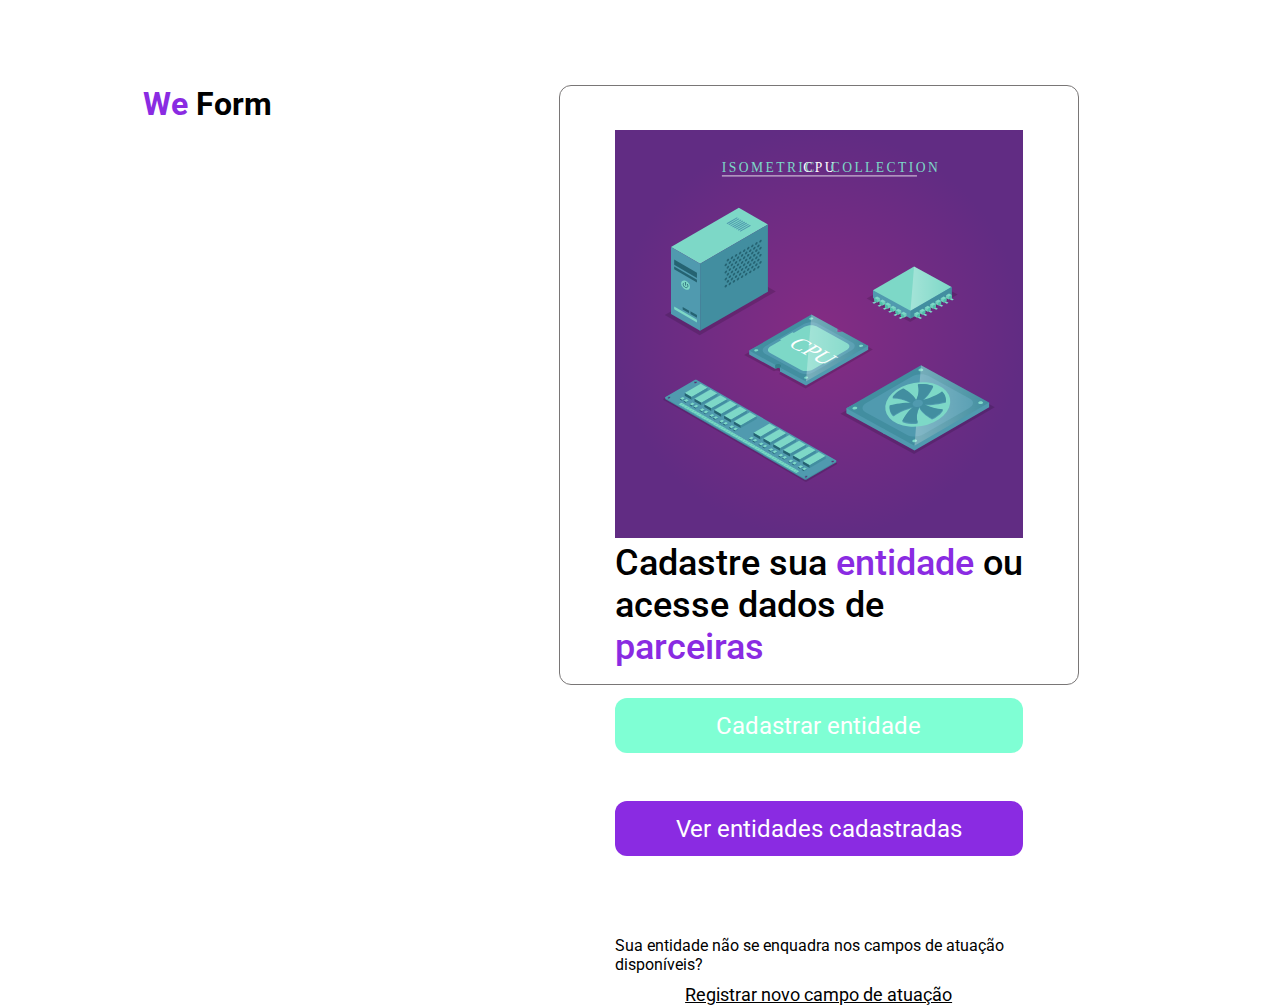
<file: CSS/projeto-curso-css/index.html>
<!DOCTYPE html>
<html lang="en">

<head>
    <meta charset="UTF-8">
    <meta name="viewport" content="width=device-width, initial-scale=1.0">
    <title>Document</title>
    <link rel="stylesheet" href="style.css">
    <link rel="preconnect" href="https://fonts.googleapis.com">
    <link rel="preconnect" href="https://fonts.gstatic.com" crossorigin>
    <link href="https://fonts.googleapis.com/css2?family=Roboto:wght@100;300;400;500;700;900&display=swap"
        rel="stylesheet">
</head>

<body>
    <div class="content">
        <aside>
            <h1><span>We</span> Form</h1>
        </aside>
        <main>
            <img src="assets/3271975_472695-PGCPV0-496.svg" alt="">
            <h2>Cadastre sua <span>entidade</span> ou acesse dados de <span>parceiras</span></h2>
            <div class="actions">
                <a href="cadastro-entidade.html">Cadastrar entidade</a>
                <a href="">Ver entidades cadastradas</a>
            </div>
            <footer>
                <p>Sua entidade não se enquadra nos campos de atuação disponíveis?</p>
                <a href="">Registrar novo campo de atuação</a>
            </footer>

        </main>

    </div>
</body>

</html>
</file>
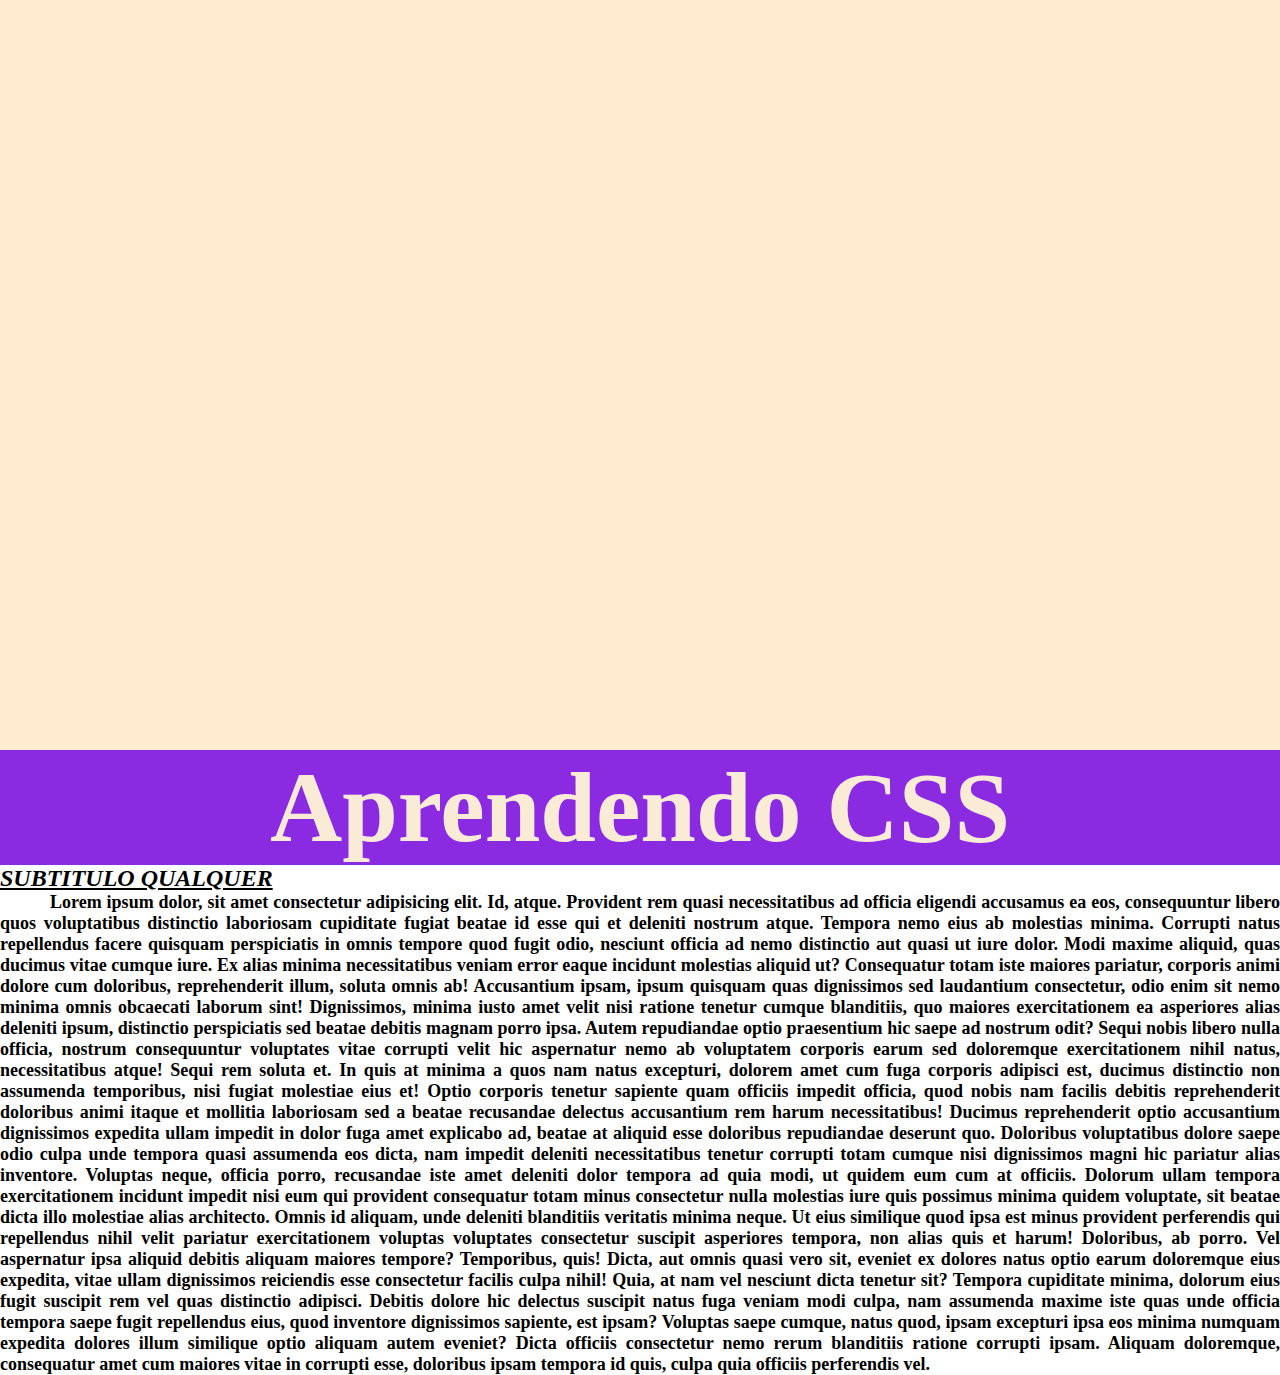
<file: CSS/cores-backgrounds-textos.html>
<!DOCTYPE html>
<html lang="en">
<head>
    <meta charset="UTF-8">
    <meta name="viewport" content="width=device-width, initial-scale=1.0">
    <link rel="stylesheet" href="style.css">
    <title>Aprendendo CSS</title>
</head>
<body>
    <div class="bg"></div>
    <h1>Aprendendo CSS</h1>
    <h2>Subtitulo qualquer</h2>
    <p>Lorem ipsum dolor, sit amet consectetur adipisicing elit. Id, atque. Provident rem quasi necessitatibus ad officia eligendi accusamus ea eos, consequuntur libero quos voluptatibus distinctio laboriosam cupiditate fugiat beatae id esse qui et deleniti nostrum atque. Tempora nemo eius ab molestias minima. Corrupti natus repellendus facere quisquam perspiciatis in omnis tempore quod fugit odio, nesciunt officia ad nemo distinctio aut quasi ut iure dolor. Modi maxime aliquid, quas ducimus vitae cumque iure. Ex alias minima necessitatibus veniam error eaque incidunt molestias aliquid ut? Consequatur totam iste maiores pariatur, corporis animi dolore cum doloribus, reprehenderit illum, soluta omnis ab! Accusantium ipsam, ipsum quisquam quas dignissimos sed laudantium consectetur, odio enim sit nemo minima omnis obcaecati laborum sint! Dignissimos, minima iusto amet velit nisi ratione tenetur cumque blanditiis, quo maiores exercitationem ea asperiores alias deleniti ipsum, distinctio perspiciatis sed beatae debitis magnam porro ipsa. Autem repudiandae optio praesentium hic saepe ad nostrum odit? Sequi nobis libero nulla officia, nostrum consequuntur voluptates vitae corrupti velit hic aspernatur nemo ab voluptatem corporis earum sed doloremque exercitationem nihil natus, necessitatibus atque! Sequi rem soluta et. In quis at minima a quos nam natus excepturi, dolorem amet cum fuga corporis adipisci est, ducimus distinctio non assumenda temporibus, nisi fugiat molestiae eius et! Optio corporis tenetur sapiente quam officiis impedit officia, quod nobis nam facilis debitis reprehenderit doloribus animi itaque et mollitia laboriosam sed a beatae recusandae delectus accusantium rem harum necessitatibus! Ducimus reprehenderit optio accusantium dignissimos expedita ullam impedit in dolor fuga amet explicabo ad, beatae at aliquid esse doloribus repudiandae deserunt quo. Doloribus voluptatibus dolore saepe odio culpa unde tempora quasi assumenda eos dicta, nam impedit deleniti necessitatibus tenetur corrupti totam cumque nisi dignissimos magni hic pariatur alias inventore. Voluptas neque, officia porro, recusandae iste amet deleniti dolor tempora ad quia modi, ut quidem eum cum at officiis. Dolorum ullam tempora exercitationem incidunt impedit nisi eum qui provident consequatur totam minus consectetur nulla molestias iure quis possimus minima quidem voluptate, sit beatae dicta illo molestiae alias architecto. Omnis id aliquam, unde deleniti blanditiis veritatis minima neque. Ut eius similique quod ipsa est minus provident perferendis qui repellendus nihil velit pariatur exercitationem voluptas voluptates consectetur suscipit asperiores tempora, non alias quis et harum! Doloribus, ab porro. Vel aspernatur ipsa aliquid debitis aliquam maiores tempore? Temporibus, quis! Dicta, aut omnis quasi vero sit, eveniet ex dolores natus optio earum doloremque eius expedita, vitae ullam dignissimos reiciendis esse consectetur facilis culpa nihil! Quia, at nam vel nesciunt dicta tenetur sit? Tempora cupiditate minima, dolorum eius fugit suscipit rem vel quas distinctio adipisci. Debitis dolore hic delectus suscipit natus fuga veniam modi culpa, nam assumenda maxime iste quas unde officia tempora saepe fugit repellendus eius, quod inventore dignissimos sapiente, est ipsam? Voluptas saepe cumque, natus quod, ipsam excepturi ipsa eos minima numquam expedita dolores illum similique optio aliquam autem eveniet? Dicta officiis consectetur nemo rerum blanditiis ratione corrupti ipsam. Aliquam doloremque, consequatur amet cum maiores vitae in corrupti esse, doloribus ipsam tempora id quis, culpa quia officiis perferendis vel.</p>
</body>
</html>
</file>
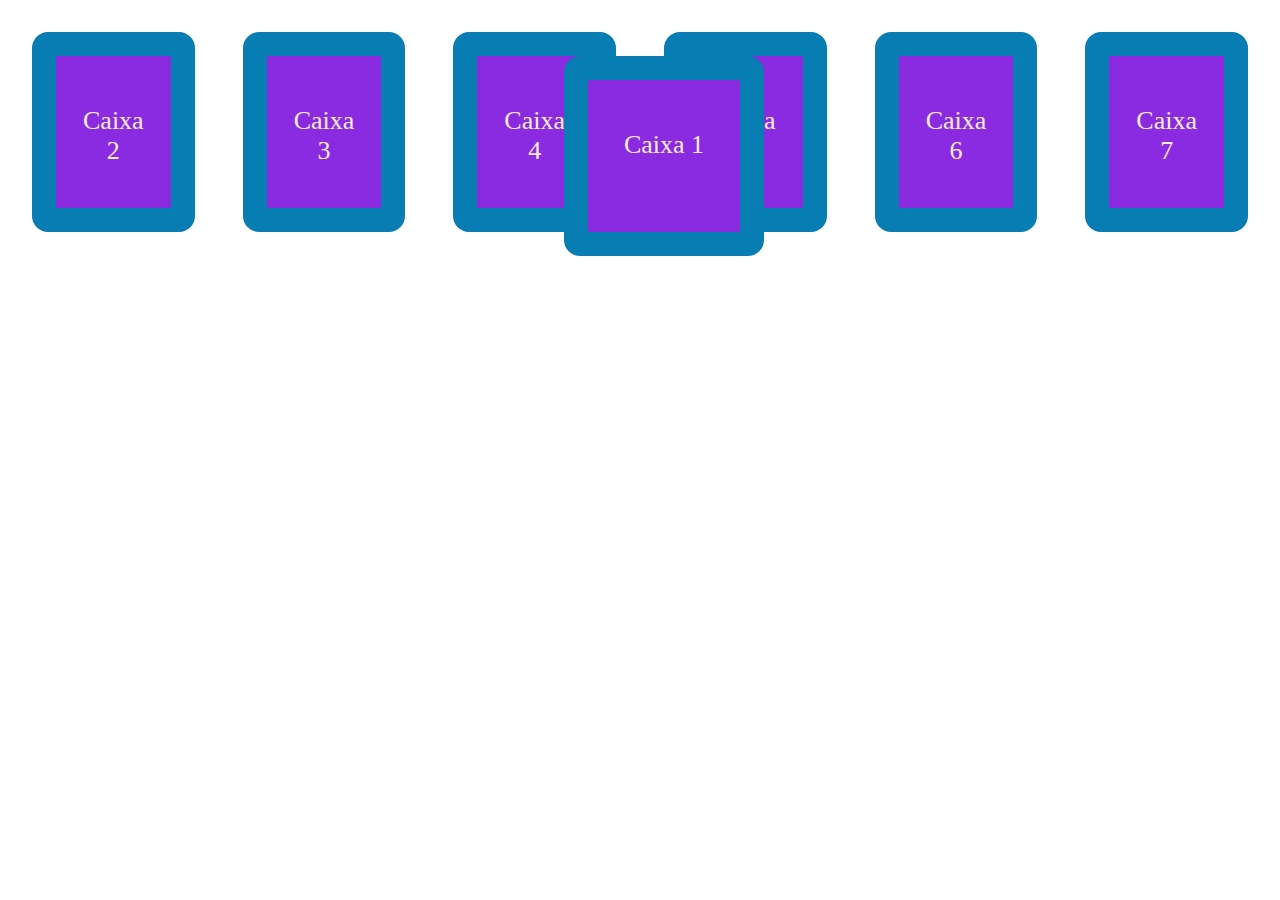
<file: CSS/flexbox-alinhamentos.html>
<!DOCTYPE html>
<html lang="en">

<head>
    <meta charset="UTF-8">
    <meta name="viewport" content="width=device-width, initial-scale=1.0">
    <title>Document</title>
    <link rel="stylesheet" href="style5.css">
</head>

<body>
    <div class="boxes">
        <div class="box">
            <p>Caixa 1</p>
        </div>
        <div class="box">
            <p>Caixa 2</p>
        </div>
        <div class="box">
            <p>Caixa 3</p>
        </div>

        <div class="box">
            <p>Caixa 4</p>
        </div>
        <div class="box">
            <p>Caixa 5</p>
        </div>
        <div class="box">
            <p>Caixa 6</p>
        </div>

        <div class="box">
            <p>Caixa 7</p>
        </div>
    </div>

</body>

</html>
</file>
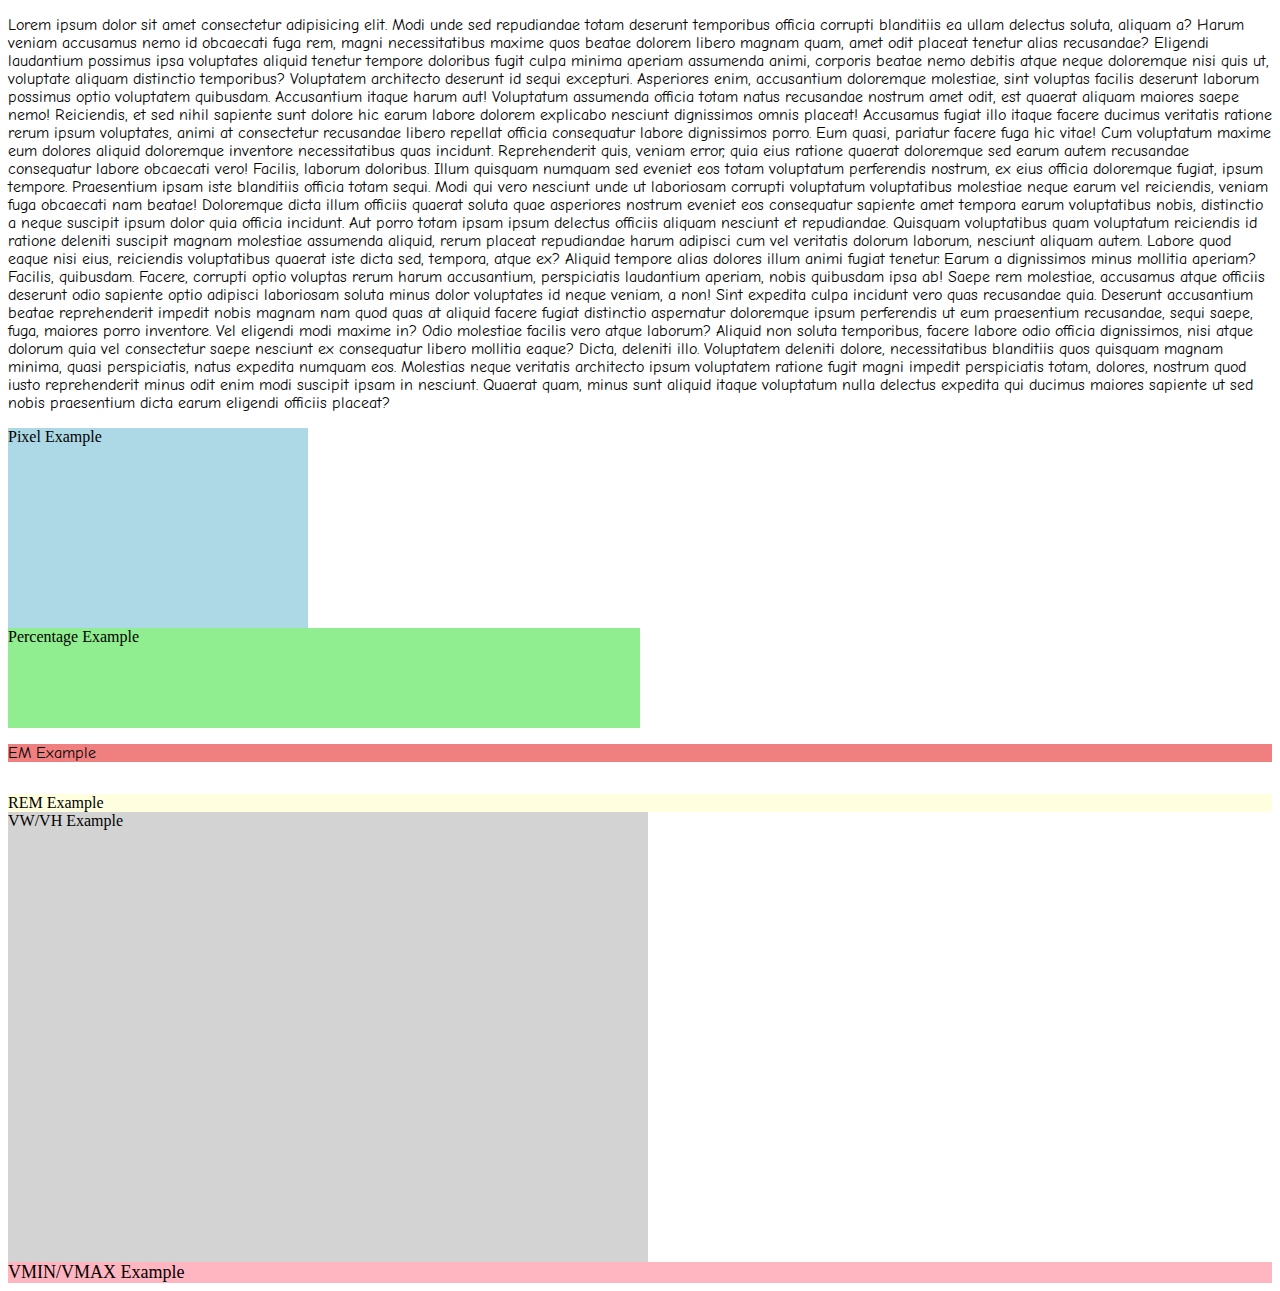
<file: CSS/fontes-medidas-links.html>
<!DOCTYPE html>
<html lang="en">

<head>
    <meta charset="UTF-8">
    <meta name="viewport" content="width=device-width, initial-scale=1.0">
    <title>Document</title>
    <link rel="stylesheet" href="style2.css">
    <link rel="preconnect" href="https://fonts.googleapis.com">
    <link rel="preconnect" href="https://fonts.gstatic.com" crossorigin>
    <link
        href="https://fonts.googleapis.com/css2?family=Comic+Neue:ital,wght@0,300;0,400;0,700;1,300;1,400;1,700&display=swap"
        rel="stylesheet">
</head>

<body>
    <p>Lorem ipsum dolor sit amet consectetur adipisicing elit. Modi unde sed repudiandae totam deserunt temporibus
        officia corrupti blanditiis ea ullam delectus soluta, aliquam a? Harum veniam accusamus nemo id obcaecati fuga
        rem, magni necessitatibus maxime quos beatae dolorem libero magnam quam, amet odit placeat tenetur alias
        recusandae? Eligendi laudantium possimus ipsa voluptates aliquid tenetur tempore doloribus fugit culpa minima
        aperiam assumenda animi, corporis beatae nemo debitis atque neque doloremque nisi quis ut, voluptate aliquam
        distinctio temporibus? Voluptatem architecto deserunt id sequi excepturi. Asperiores enim, accusantium
        doloremque molestiae, sint voluptas facilis deserunt laborum possimus optio voluptatem quibusdam. Accusantium
        itaque harum aut! Voluptatum assumenda officia totam natus recusandae nostrum amet odit, est quaerat aliquam
        maiores saepe nemo! Reiciendis, et sed nihil sapiente sunt dolore hic earum labore dolorem explicabo nesciunt
        dignissimos omnis placeat! Accusamus fugiat illo itaque facere ducimus veritatis ratione rerum ipsum voluptates,
        animi at consectetur recusandae libero repellat officia consequatur labore dignissimos porro. Eum quasi,
        pariatur facere fuga hic vitae! Cum voluptatum maxime eum dolores aliquid doloremque inventore necessitatibus
        quas incidunt. Reprehenderit quis, veniam error, quia eius ratione quaerat doloremque sed earum autem recusandae
        consequatur labore obcaecati vero! Facilis, laborum doloribus. Illum quisquam numquam sed eveniet eos totam
        voluptatum perferendis nostrum, ex eius officia doloremque fugiat, ipsum tempore. Praesentium ipsam iste
        blanditiis officia totam sequi. Modi qui vero nesciunt unde ut laboriosam corrupti voluptatum voluptatibus
        molestiae neque earum vel reiciendis, veniam fuga obcaecati nam beatae! Doloremque dicta illum officiis quaerat
        soluta quae asperiores nostrum eveniet eos consequatur sapiente amet tempora earum voluptatibus nobis,
        distinctio a neque suscipit ipsum dolor quia officia incidunt. Aut porro totam ipsam ipsum delectus officiis
        aliquam nesciunt et repudiandae. Quisquam voluptatibus quam voluptatum reiciendis id ratione deleniti suscipit
        magnam molestiae assumenda aliquid, rerum placeat repudiandae harum adipisci cum vel veritatis dolorum laborum,
        nesciunt aliquam autem. Labore quod eaque nisi eius, reiciendis voluptatibus quaerat iste dicta sed, tempora,
        atque ex? Aliquid tempore alias dolores illum animi fugiat tenetur. Earum a dignissimos minus mollitia aperiam?
        Facilis, quibusdam. Facere, corrupti optio voluptas rerum harum accusantium, perspiciatis laudantium aperiam,
        nobis quibusdam ipsa ab! Saepe rem molestiae, accusamus atque officiis deserunt odio sapiente optio adipisci
        laboriosam soluta minus dolor voluptates id neque veniam, a non! Sint expedita culpa incidunt vero quas
        recusandae quia. Deserunt accusantium beatae reprehenderit impedit nobis magnam nam quod quas at aliquid facere
        fugiat distinctio aspernatur doloremque ipsum perferendis ut eum praesentium recusandae, sequi saepe, fuga,
        maiores porro inventore. Vel eligendi modi maxime in? Odio molestiae facilis vero atque laborum? Aliquid non
        soluta temporibus, facere labore odio officia dignissimos, nisi atque dolorum quia vel consectetur saepe
        nesciunt ex consequatur libero mollitia eaque? Dicta, deleniti illo. Voluptatem deleniti dolore, necessitatibus
        blanditiis quos quisquam magnam minima, quasi perspiciatis, natus expedita numquam eos. Molestias neque
        veritatis architecto ipsum voluptatem ratione fugit magni impedit perspiciatis totam, dolores, nostrum quod
        iusto reprehenderit minus odit enim modi suscipit ipsam in nesciunt. Quaerat quam, minus sunt aliquid itaque
        voluptatum nulla delectus expedita qui ducimus maiores sapiente ut sed nobis praesentium dicta earum eligendi
        officiis placeat?</p>
    <div class="pixel-example">Pixel Example</div>
    <div class="percentage-example">Percentage Example</div>
    <div class="em-example">
        <p>EM Example</p>
    </div>
    <div class="rem-example">REM Example</div>
    <div class="vw-vh-example">VW/VH Example</div>
    <div class="vmin-vmax-example">VMIN/VMAX Example</div>
</body>

</html>
</file>
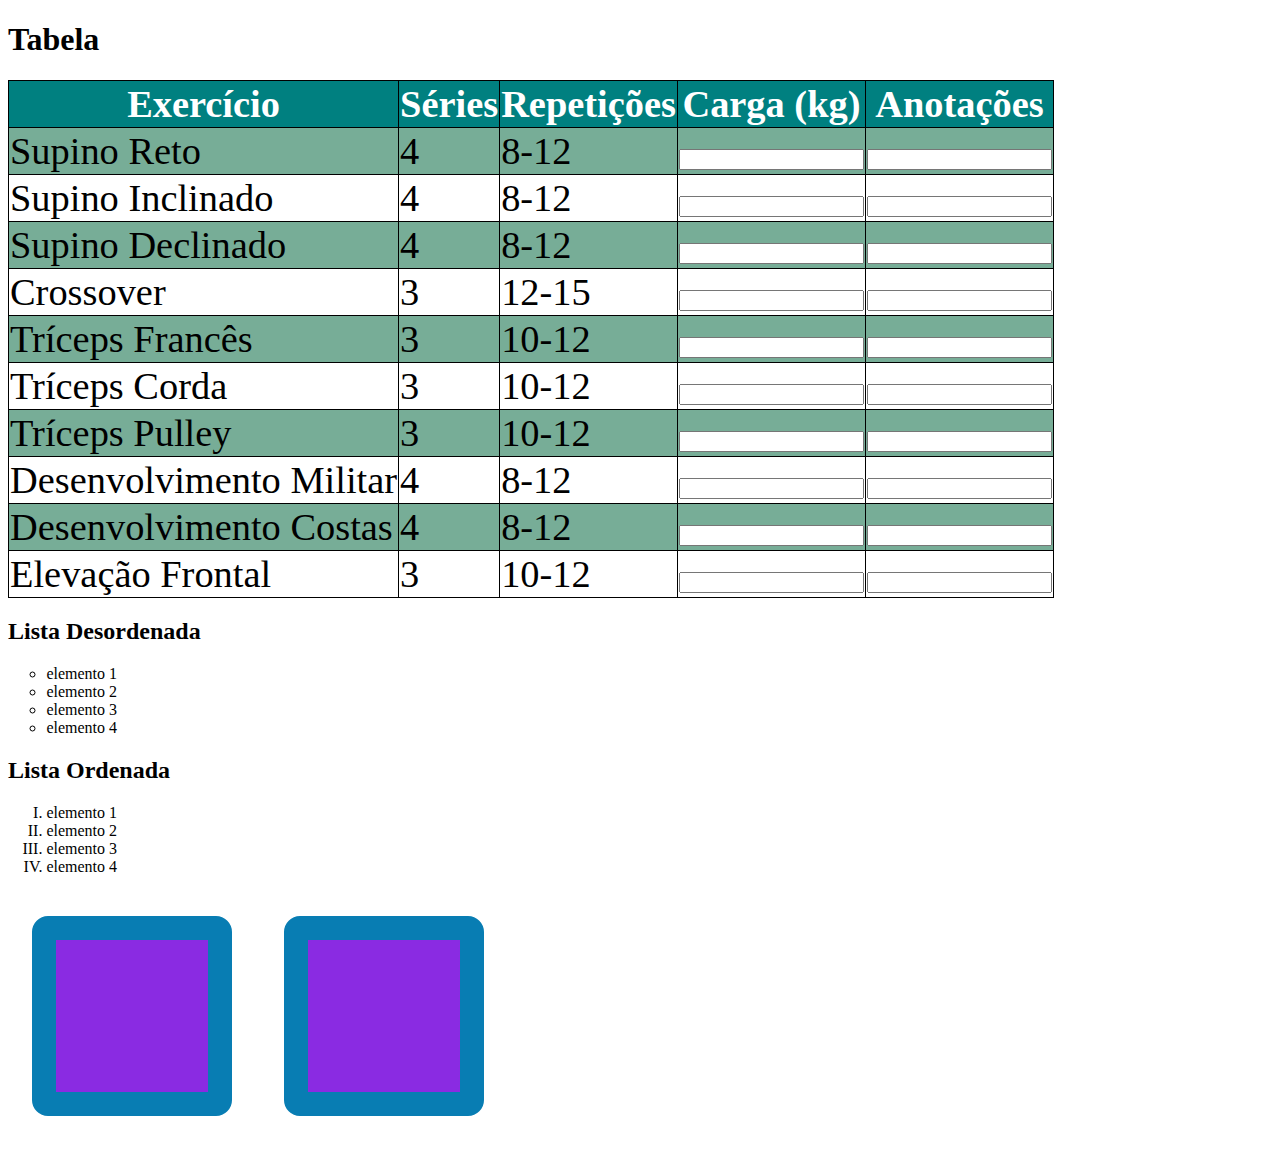
<file: CSS/listas-tabelas-boxmodel-dispay.html>
<!DOCTYPE html>
<html lang="en">

<head>
    <meta charset="UTF-8">
    <meta name="viewport" content="width=device-width, initial-scale=1.0">
    <title>Listas, tabelas, box model e display</title>
    <link rel="stylesheet" href="style3.css">
</head>

<body>
    <div>
        <h1>Tabela</h1>
        <table>
            <thead>
                <tr>
                    <th>Exercício</th>
                    <th>Séries</th>
                    <th>Repetições</th>
                    <th>Carga (kg)</th>
                    <th>Anotações</th>
                </tr>
            </thead>
            <tbody>
                <tr>
                    <td>Supino Reto</td>
                    <td>4</td>
                    <td>8-12</td>
                    <td><input type="text"></td>
                    <td><input type="text"></td>
                </tr>
                <tr>
                    <td>Supino Inclinado</td>
                    <td>4</td>
                    <td>8-12</td>
                    <td><input type="text"></td>
                    <td><input type="text"></td>
                </tr>
                <tr>
                    <td>Supino Declinado</td>
                    <td>4</td>
                    <td>8-12</td>
                    <td><input type="text"></td>
                    <td><input type="text"></td>
                </tr>
                <tr>
                    <td>Crossover</td>
                    <td>3</td>
                    <td>12-15</td>
                    <td><input type="text"></td>
                    <td><input type="text"></td>
                </tr>
                <tr>
                    <td>Tríceps Francês</td>
                    <td>3</td>
                    <td>10-12</td>
                    <td><input type="text"></td>
                    <td><input type="text"></td>
                </tr>
                <tr>
                    <td>Tríceps Corda</td>
                    <td>3</td>
                    <td>10-12</td>
                    <td><input type="text"></td>
                    <td><input type="text"></td>
                </tr>
                <tr>
                    <td>Tríceps Pulley</td>
                    <td>3</td>
                    <td>10-12</td>
                    <td><input type="text"></td>
                    <td><input type="text"></td>
                </tr>
                <tr>
                    <td>Desenvolvimento Militar</td>
                    <td>4</td>
                    <td>8-12</td>
                    <td><input type="text"></td>
                    <td><input type="text"></td>
                </tr>
                <tr>
                    <td>Desenvolvimento Costas</td>
                    <td>4</td>
                    <td>8-12</td>
                    <td><input type="text"></td>
                    <td><input type="text"></td>
                </tr>
                <tr>
                    <td>Elevação Frontal</td>
                    <td>3</td>
                    <td>10-12</td>
                    <td><input type="text"></td>
                    <td><input type="text"></td>
                </tr>
            </tbody>
        </table>
    </div>

    <div>
        <h2>Lista Desordenada</h2>
        <ul>
            <li>elemento 1</li>
            <li>elemento 2</li>
            <li>elemento 3</li>
            <li>elemento 4</li>
        </ul>
    </div>

    <div>
        <h2>Lista Ordenada</h2>
        <ol>
            <li>elemento 1</li>
            <li>elemento 2</li>
            <li>elemento 3</li>
            <li>elemento 4</li>
        </ol>
    </div>

    <div class="box">

    </div>
    <div class="box">
        
    </div>

</body>

</html>
</file>
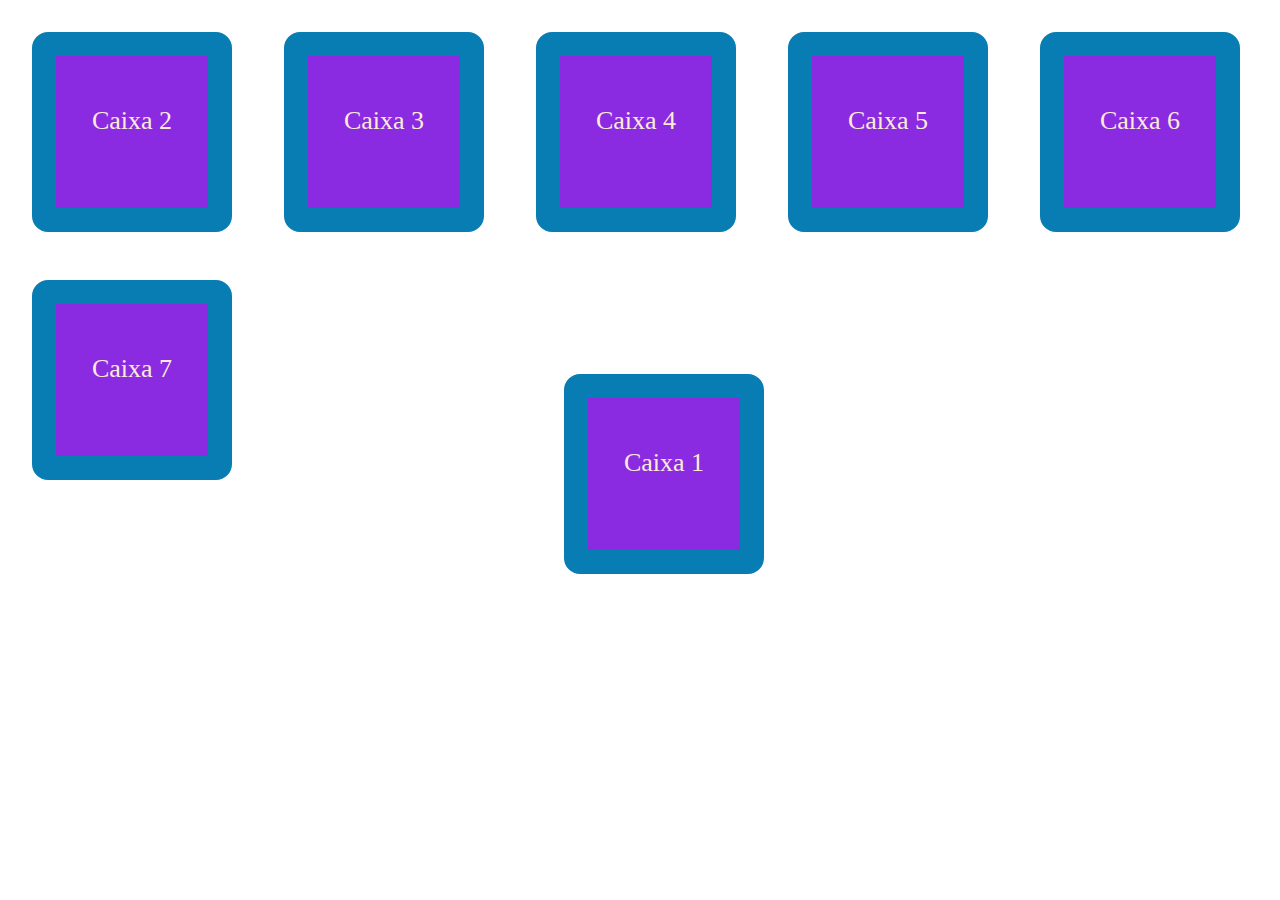
<file: CSS/position-flexbox.html>
<!DOCTYPE html>
<html lang="en">

<head>
    <meta charset="UTF-8">
    <meta name="viewport" content="width=device-width, initial-scale=1.0">
    <title>Document</title>
    <link rel="stylesheet" href="style4.css">
</head>

<body>
    <div class="box">
        <p>Caixa 1</p>
    </div>
    <div class="box">
        <p>Caixa 2</p>
    </div>
    <div class="box">
        <p>Caixa 3</p>
    </div>

    <div class="box">
        <p>Caixa 4</p>
    </div>
    <div class="box">
        <p>Caixa 5</p>
    </div>
    <div class="box">
        <p>Caixa 6</p>
    </div>

    <div class="box">
        <p>Caixa 7</p>
    </div>
</body>

</html>
</file>
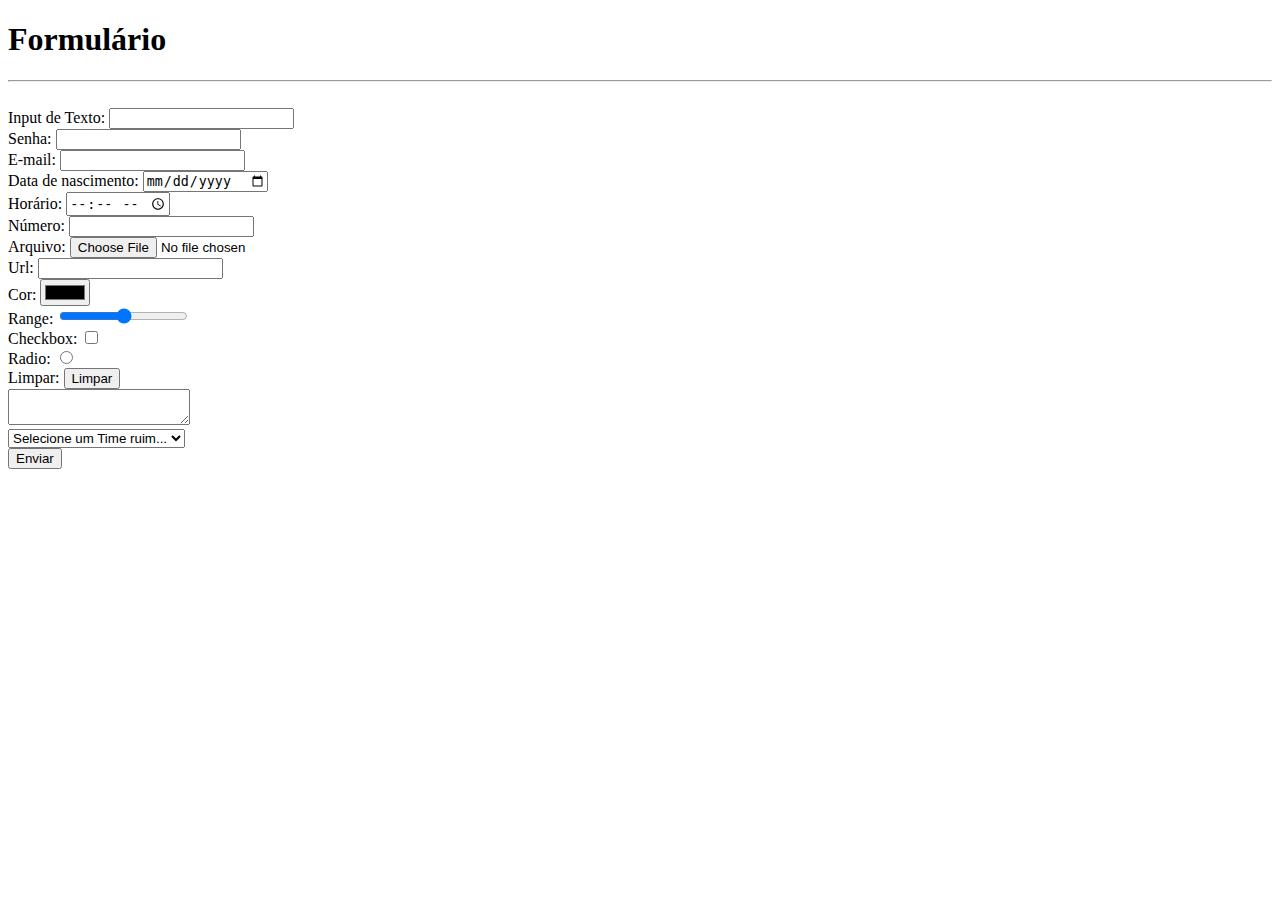
<file: HTML/formularios.html>
<!DOCTYPE html>
<html lang="pt-br">

<head>
    <meta charset="UTF-8">
    <meta name="viewport" content="width=device-width, initial-scale=1.0">
    <title>Formulários HTML</title>
</head>

<body>
    <main>
        <h1>Formulário</h1>
        <hr>
        <br>
        <form action="" method="">
            <div>
                <label for="texto">Input de Texto:</label>
                <input type="text" id="texto" name="nome">
            </div>

            <div>
                <label for="senha">Senha:</label>
                <input type="password" id="senha" name="senha">
            </div>

            <div>
                <label for="email">E-mail:</label>
                <input type="email" id="email" name="email">
            </div>

            <div>
                <label for="data">Data de nascimento:</label>
                <input type="date" id="data" name="data">
            </div>

            <div>
                <label for="hora">Horário:</label>
                <input type="time" id="hora" name="hora">
            </div>

            <div>
                <label for="numero">Número:</label>
                <input type="number" id="numero" name="numero">
            </div>

            <div>
                <label for="arquivo">Arquivo:</label>
                <input type="file" id="arquivo" name="arquivo">
            </div>

            <div>
                <label for="url">Url:</label>
                <input type="url" id="url" name="url">
            </div>

            <div>
                <label for="cor">Cor:</label>
                <input type="color" id="cor" name="cor">
            </div>

            <div>
                <label for="range">Range:</label>
                <input type="range" id="range" name="range">
            </div>

            <div>
                <label for="checkbox">Checkbox:</label>
                <input type="checkbox" id="checkbox" name="checkbox">
            </div>

            <div>
                <label for="radio">Radio:</label>
                <input type="radio" id="radio" name="radio">
            </div>

            <div>
                <label for="reset">Limpar:</label>
                <input type="reset" id="reset" name="reset" value="Limpar">
            </div>

            <textarea name="bio" id="bio"></textarea>

            <div>
                <select name="select" id="select">
                    <option value="" disabled selected>Selecione um Time ruim...</option>
                    <option value="vasco">VASCO</option>
                    <option value="corinthia">CORTINAS</option>
                    <option value="sampaio">SAMPAIO</option>
                </select>
            </div>

            <div>
                <input type="submit" id="submit" name="submit" value="Enviar">
            </div>

        </form>
    </main>
</body>

</html>
</file>
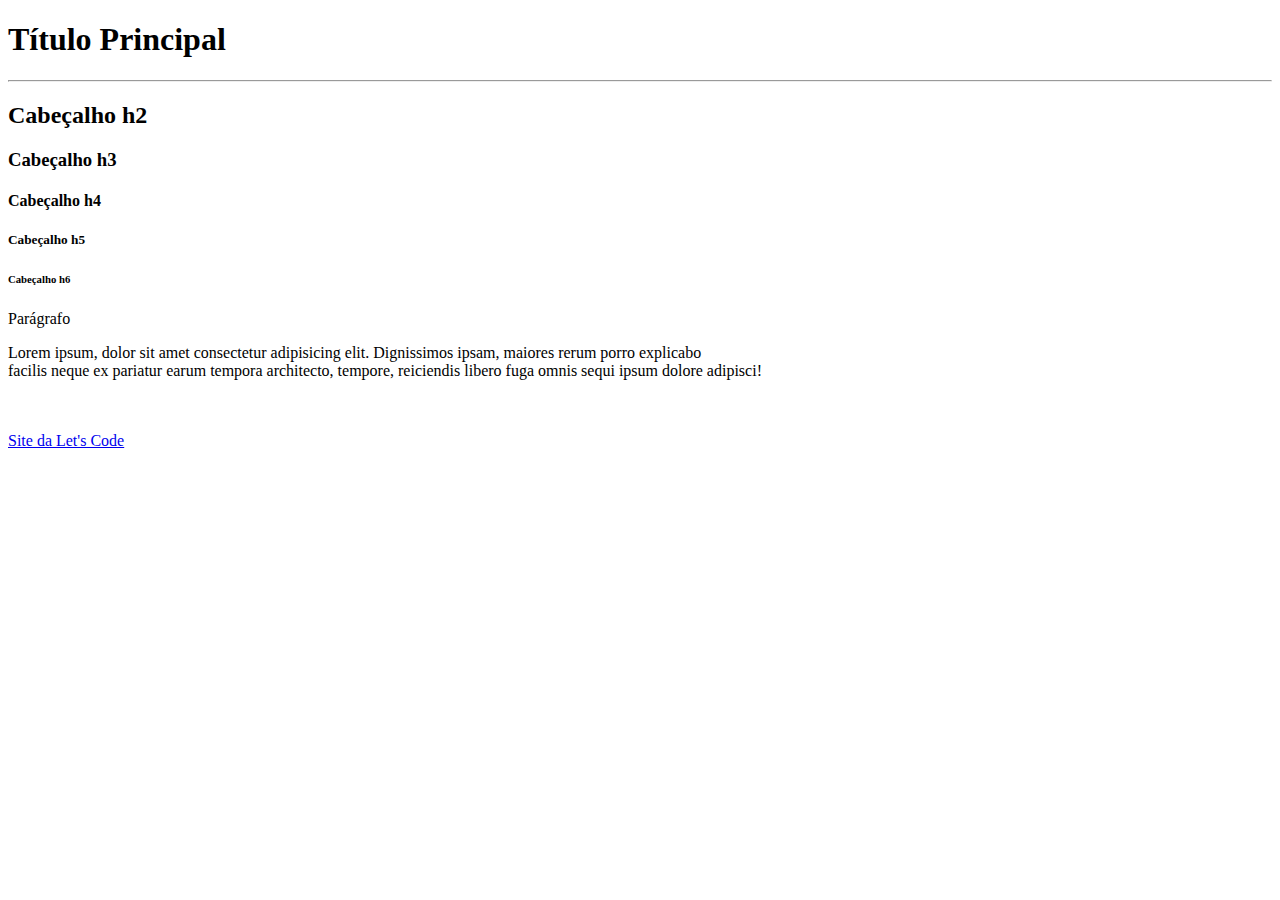
<file: HTML/principais_tags_html_p1.html>
<!DOCTYPE html>
<html lang="pt-br">
<head>
    <meta charset="UTF-8">
    <meta name="viewport" content="width=device-width, initial-scale=1.0">
    <title>Principais Tags HTML - Parte I</title>
</head>
<body>
    <!-- Isso aqui é um comentário em HTML --> 
    
    <!-- Cabeçalhos h1 - h6 -->
    <h1>Título Principal</h1>
    <hr>
    <h2>Cabeçalho h2</h2>
    <h3>Cabeçalho h3</h3>
    <h4>Cabeçalho h4</h4>
    <h5>Cabeçalho h5</h5>
    <h6>Cabeçalho h6</h6>

    <!-- Parágrafo -->
    <p>Parágrafo</p>
    <p>Lorem ipsum, dolor sit amet consectetur adipisicing elit. Dignissimos ipsam, maiores rerum porro explicabo <br>
        facilis neque ex pariatur earum tempora architecto, tempore, reiciendis libero fuga omnis sequi ipsum dolore adipisci!
    </p>
    <br>
    <br>

    <a href="https://letscode.com.br/" target="_blank">Site da Let's Code</a>
</body>
</html>
</file>
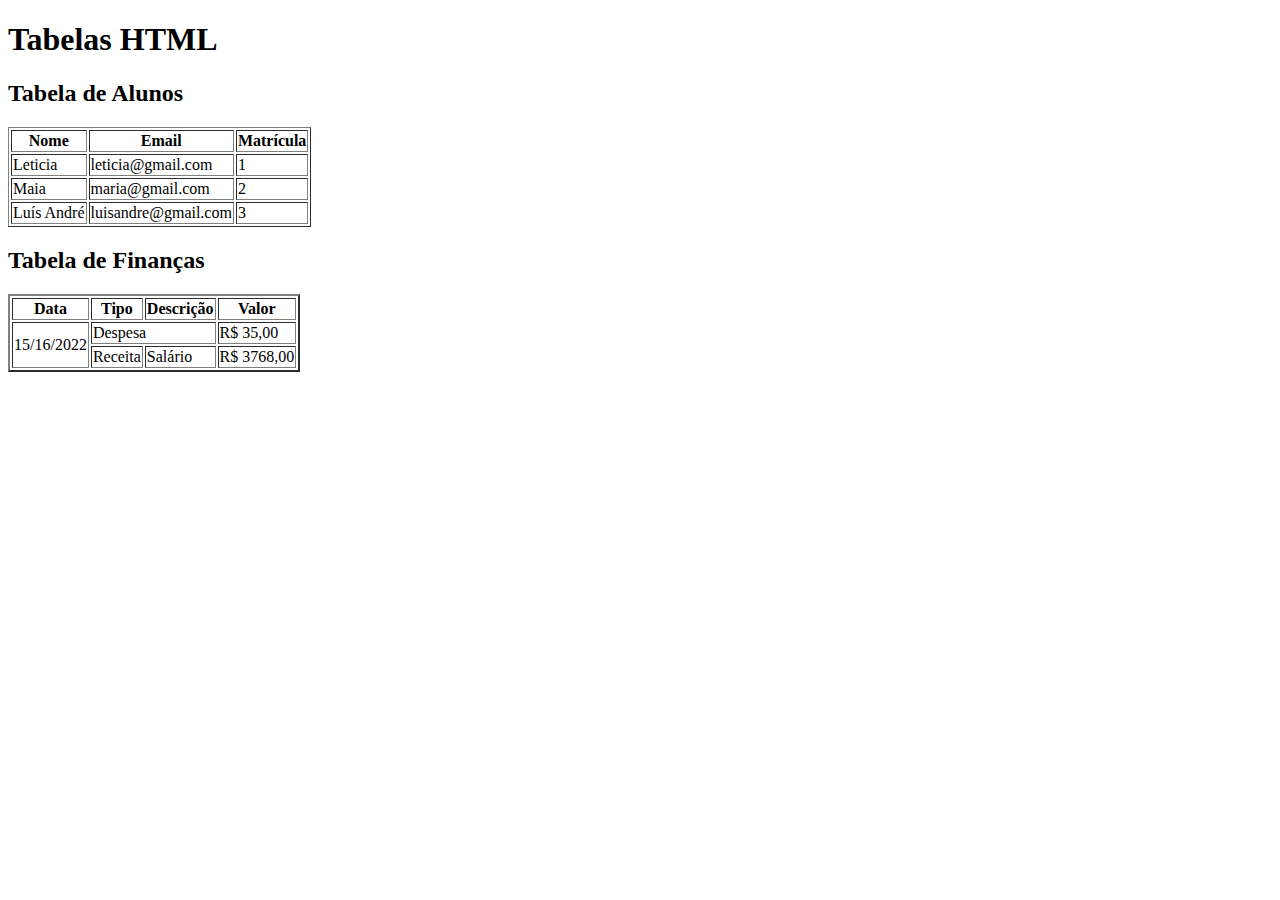
<file: HTML/tabelas.html>
<!DOCTYPE html>
<html lang="pt-br">

<head>
    <meta charset="UTF-8">
    <meta name="viewport" content="width=device-width, initial-scale=1.0">
    <title>Tabelas</title>
</head>

<body>
    <main>
        <h1>Tabelas HTML</h1>
        <section id="studants">
            <h2>Tabela de Alunos</h2>
            <table border="1">
                <thead>
                    <!-- <thead> é o cabeçalho da tabela-->
                    <tr>
                        <!-- <tr> é table row, linha da tabela -->
                        <th>Nome</th>
                        <!-- <th> é uma celula de cabeçalho de uma tabela -->
                        <th>Email</th>
                        <th>Matrícula</th>
                    </tr>
                </thead>
                <tbody>
                    <!-- <tbody> é o corpo da tabela, onde tem o conteudo -->
                    <tr>
                        <td>Leticia</td>
                        <!-- td é table data, é uma cecula da tabela -->
                        <td>leticia@gmail.com</td>
                        <td>1</td>
                    </tr>
                    <tr>
                        <td>Maia</td>
                        <td>maria@gmail.com</td>
                        <td>2</td>
                    </tr>
                    <tr>
                        <td>Luís André</td>
                        <td>luisandre@gmail.com</td>
                        <td>3</td>
                    </tr>
                </tbody>
            </table>
        </section>
        <section id="finances">
            <h2>Tabela de Finanças</h2>
            <table border="2">
                <thead>
                    <tr>
                        <th>Data</th>
                        <th>Tipo</th>
                        <th>Descrição</th>
                        <th>Valor</th>
                    </tr>
                </thead>
                <tbody>
                    <tr>
                        <td rowspan="2">15/16/2022</td>
                        <!-- rowspan mescla linhas -->
                        <td colspan="2">Despesa</td>
                        <!-- colspan mescla colunas -->
                        <!-- <td>Almoço</td> -->
                        <td>R$ 35,00</td>
                    </tr>
                    <tr>
                        <td>Receita</td>
                        <td>Salário</td>
                        <td>R$ 3768,00</td>
                    </tr>
                </tbody>
            </table>
        </section>
    </main>

</body>

</html>
</file>
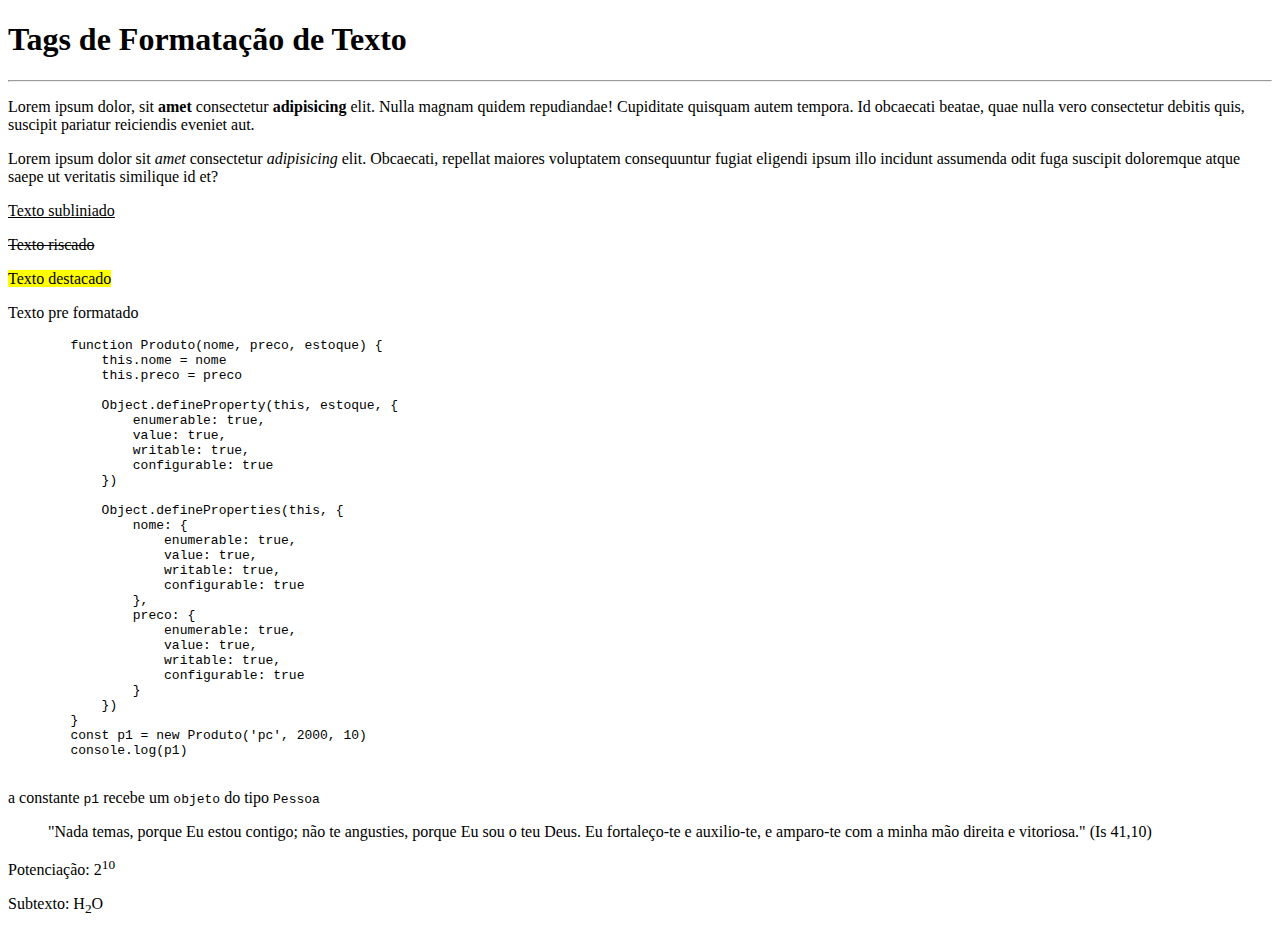
<file: HTML/tags_de_formatacao.html>
<!DOCTYPE html>
<html lang="pt-br">

<head>
    <meta charset="UTF-8">
    <meta name="viewport" content="width=device-width, initial-scale=1.0">
    <title>Tags de Formatação de Texto</title>
</head>

<body>
    <h1>Tags de Formatação de Texto</h1>
    <hr>

    <p>Lorem ipsum dolor, sit <strong>amet</strong> consectetur <b>adipisicing</b> elit. Nulla magnam quidem
        repudiandae! Cupiditate quisquam autem tempora. Id obcaecati beatae, quae nulla vero consectetur debitis quis,
        suscipit pariatur reiciendis eveniet aut.</p>
    <!-- Diferença entre <strong> e <b> é que: <strong> é uma tag semântica, ela significa que seu conteudo é forte, importante. <b> só faz o conteudo ficar negrito mas sem sentido semântico -->

    <p>Lorem ipsum dolor sit <i>amet</i> consectetur <em>adipisicing</em> elit. Obcaecati, repellat maiores voluptatem
        consequuntur fugiat eligendi ipsum illo incidunt assumenda odit fuga suscipit doloremque atque saepe ut
        veritatis similique id et?</p>
    <!-- Diferença entre <em> e <i> é que: <em> é uma tag semântica, ela significa que seu conteudo será enfatizado. <i> só faz o conteudo ficar itálico mas sem sentido semântico -->

    <p><u>Texto subliniado</u></p>
    <!-- Evite usar a tag <u>, em vez disso devemos aplicar um style do CSS text-decoration com a propriedade settada underline -->

    <p><s>Texto riscado</s></p>
    <!-- Use CSS para fazer isso -->

    <p><mark>Texto destacado</mark></p>
    <!-- Use CSS para fazer isso -->

    <p>Texto pre formatado</p>
    <pre>
        function Produto(nome, preco, estoque) {
            this.nome = nome
            this.preco = preco
        
            Object.defineProperty(this, estoque, {
                enumerable: true,  
                value: true,       
                writable: true,    
                configurable: true 
            })
        
            Object.defineProperties(this, { 
                nome: {
                    enumerable: true,  
                    value: true,       
                    writable: true,    
                    configurable: true  
                },
                preco: {
                    enumerable: true,  
                    value: true,       
                    writable: true,    
                    configurable: true 
                }
            })
        }
        const p1 = new Produto('pc', 2000, 10)
        console.log(p1)
    </pre>
    <!-- A tag <pre> em HTML é usada para definir um bloco de texto pré-formatado. O conteúdo dentro da tag <pre> é exibido em um formato de texto com largura fixa, preservando exatamente os espaços em branco e as quebras de linha como são escritos no código fonte. use para codigo multiline -->

    <p>a constante <code>p1</code> recebe um <code>objeto</code> do tipo <code>Pessoa</code></p>
    <!-- A tag <code> em HTML é usada para definir um fragmento de texto que representa um código de computador. é uma tag inline -->

    <blockquote>"Nada temas, porque Eu estou contigo; não te angusties, porque Eu sou o teu Deus. Eu fortaleço-te e
        auxilio-te, e amparo-te com a minha mão direita e vitoriosa." (Is 41,10) </blockquote>
    <!-- A tag <blockquote> em HTML é usada para definir uma seção que é citada de outra fonte. É frequentemente usada para citar um bloco de texto que vem de outra parte do documento ou de uma fonte externa. -->

    <p>Potenciação: 2<sup>10</sup></p>
    <p>Subtexto: H<sub>2</sub>O</p>
</body>

</html>
</file>
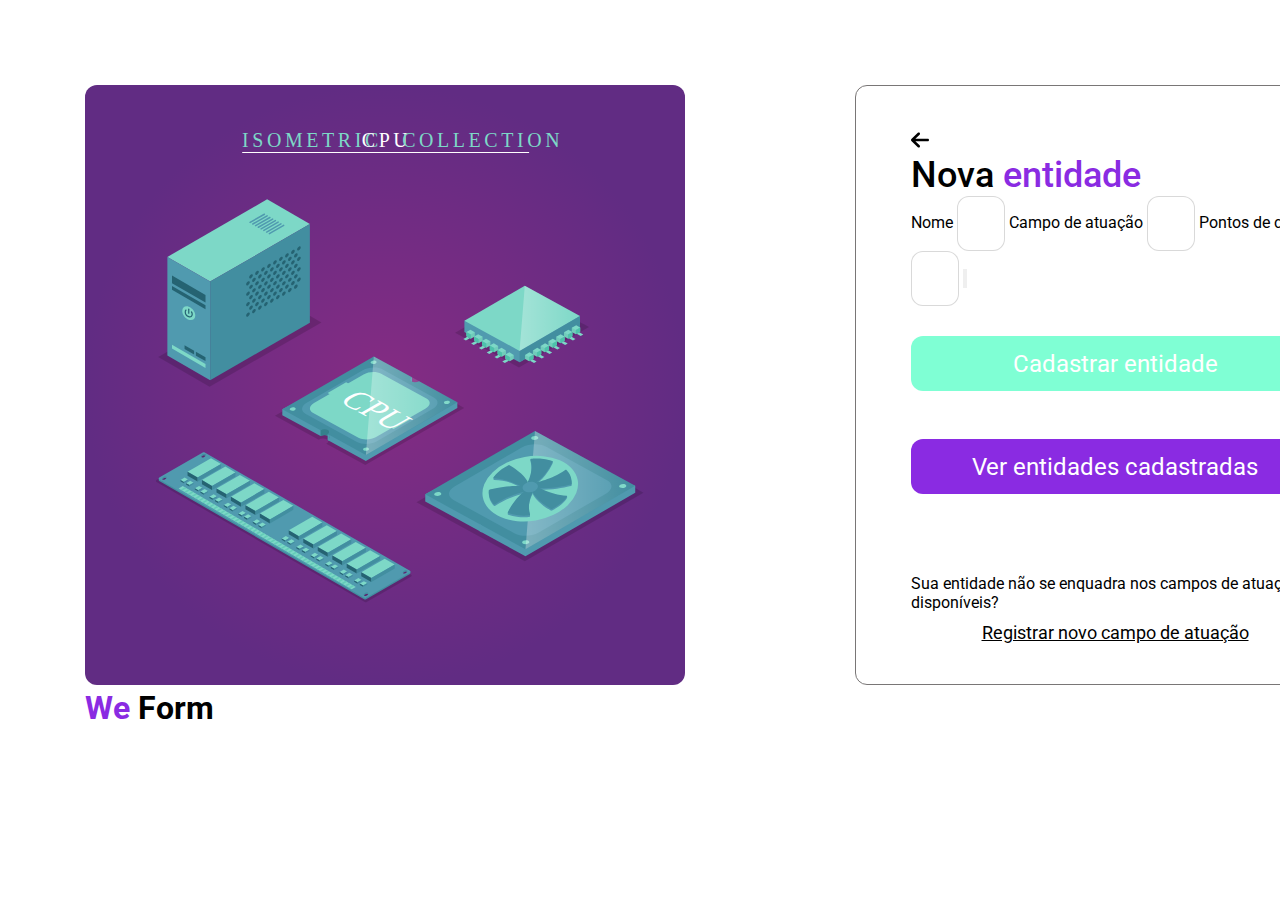
<file: CSS/projeto-curso-css/cadastro-entidade.html>
<!DOCTYPE html>
<html lang="en">

<head>
    <meta charset="UTF-8">
    <meta name="viewport" content="width=device-width, initial-scale=1.0">
    <title>Document</title>
    <link rel="stylesheet" href="style2.css">
    <link rel="preconnect" href="https://fonts.googleapis.com">
    <link rel="preconnect" href="https://fonts.gstatic.com" crossorigin>
    <link href="https://fonts.googleapis.com/css2?family=Roboto:wght@100;300;400;500;700;900&display=swap"
        rel="stylesheet">
</head>

<body>
    <div class="content">
        <aside>
            <img src="assets/3271975_472695-PGCPV0-496.svg" alt="">
            <h1><span>We</span> Form</h1>
        </aside>
        <main>
            <a href="index.html">
                <img src="/CSS/projeto-curso-css/assets/voltar.svg" alt="">
            </a>
            <h2>Nova <span>entidade</span></h2>

            <form>
                <labe for="input-name">Nome</labe>
                <input type="text" id="input-name">

                <labe for="input-atuacao">Campo de atuação</labe>
                <input type="search" id="input-atuacao">

                <labe for="input-coleta">Pontos de coleta</labe>
                <input type="text" id="input-coleta">
                <button>
                    <img src="/CSS/projeto-curso-css/assets/circle-plus-solid.svg" alt="">
                </button>
            </form>
            <div class="actions">
                <a href="cadastro-entidade.html">Cadastrar entidade</a>
                <a href="">Ver entidades cadastradas</a>
            </div>
            <footer>
                <p>Sua entidade não se enquadra nos campos de atuação disponíveis?</p>
                <a href="">Registrar novo campo de atuação</a>
            </footer>

        </main>

    </div>
</body>

</html>
</file>
<file: CSS/projeto-curso-css/style.css>
* {
    margin: 0;
    padding: 0;
    box-sizing: border-box;
}

:root {
    font-size: 62.5%;
}

body {
    font-family: "Roboto", sans-serif;
    font-size: 1.6rem;
}

.content {
    display: grid;
    grid-template-areas: 
    ". . . . ."
    ". image . form ."
    ". image . form ."
    ". . . . ."
    ;
    gap: 8.5rem;
}

main {
    grid-area: form;
}

aside {
    grid-area: image;
}

aside img {
    height: 60rem;
    width: 60rem;
    border-radius: 1.2rem;
}
aside h1 {
    font-family: "Roboto", sans-serif;
    text-align: justify;
}
 aside h1 span, main h2 span  {
    color: blueviolet;
 }

 main {
    height: 60rem;
    width: 52rem;
    border: 0.1rem solid rgb(121, 118, 118);
    padding: 4.4rem 5.5rem;
    border-radius: 1.2rem;
 }

 main h2 {
    max-width: 43rem;
    font-size: 3.6rem;
    font-weight: 500;
 }

main .actions {
 display: flex;
 flex-flow: column wrap;
}

main .actions a {
    height: 5.5rem;
    font-size: 2.4rem;
    border-radius: 1.2rem;
    text-decoration: none;
    color: #fff;
    display: flex;
    justify-content: center;
    align-items: center;
    background-color: aquamarine;
    margin-top: 3rem;
} 

main .actions a + a {
    background-color: blueviolet;
    margin-top: 4.8rem;
}

main footer p {
    font-size: 1.6rem;
    margin-top: 8rem;
}

main footer a {
    margin-top: 1rem;
    font-size: 1.8rem;
    display: block;
    text-align: center;
    color: black;
}
</file>
<file: CSS/style.css>
* {
    margin: 0;
    padding: 0;
}

p {
    font-size: 18px;
    font-weight: 900;
    text-align: justify;
    text-indent: 50px;
}

h1 {
    color: antiquewhite;
    background-color: blueviolet;
    font-size: 100px;
    text-align: center;
}

h2 {
    font-style: italic;
    text-decoration: underline;
    text-transform: uppercase;

}

.bg {
    height: 750px;
    width: 100%;
    background-color: blanchedalmond;
    background-image: url(https://images.unsplash.com/photo-1716220557737-f2616bd6bb37?q=80&w=1974&auto=format&fit=crop&ixlib=rb-4.0.3&ixid=M3wxMjA3fDB8MHxwaG90by1wYWdlfHx8fGVufDB8fHx8fA%3D%3D);
    background-size: contain;
    background-repeat: no-repeat;
    background-position: center;
    background-attachment: fixed;
    }
</file>
<file: CSS/style5.css>
* {
    box-sizing: border-box;
}

p {
    font-family: 'Times New Roman', Times, serif;
    text-align: center;
    font-size: 26px;
    color: antiquewhite;
}

.boxes {
    display: flex;
    position: relative;
    height: calc();
}
.box {
    height: 200px;
    width: 200px;
    margin: 1.5rem;
    padding: 1.5rem;
    background-color: blueviolet;
    border: 1.5rem solid #087db3;
    border-radius: 1rem;
    display: inline-block;
}

.box:nth-child(1) {
    position: absolute;
    top: 50%;
    left: 50%;
    transform: translate(-50%, -50%);
}
</file>
<file: CSS/style2.css>
p {
    font-family: "Comic Neue", cursive;
}

.pixel-example {
    width: 300px;
    height: 200px;
    background-color: lightblue;
}

.percentage-example {
    width: 50%;
    height: 100px;
    background-color: lightgreen;
}

.em-example {
    font-size: 16px;
}

.em-example p {
    margin-bottom: 2em;
    background-color: lightcoral;
}

.rem-example {
    margin-top: 2rem;
    background-color: lightyellow;
}

.vw-vh-example {
    width: 50vw;
    height: 50vh;
    background-color: lightgray;
}

.vmin-vmax-example {
    font-size: 2vmin;
    background-color: lightpink;
}
</file>
<file: CSS/style3.css>
* {
    box-sizing: border-box;
}

table,
td,
th {
    border: 1px solid black;
}

table thead tr:first-child {
    background-color: teal;
    color: white;
}

table tr:nth-child(2n+1) {
    background-color: rgb(119, 173, 151);
}

table {
    font-size: 2.4rem;
    border-collapse: collapse;
}

ul,
ol {
    padding-left: 2.4rem;
}

ul {
    list-style: circle;
}

ol {
    list-style: upper-roman;
}

.box {
    height: 200px;
    width: 200px;
    margin: 1.5rem;
    padding: 1.5rem;
    background-color: blueviolet;
    border: 1.5rem solid #087db3;
    border-radius: 1rem;
    display: inline-block;
}
</file>
<file: CSS/style4.css>
* {
    box-sizing: border-box;
}

p {
    font-family: 'Times New Roman', Times, serif;
    text-align: center;
    font-size: 26px;
    color: antiquewhite;
}

.box {
    height: 200px;
    width: 200px;
    margin: 1.5rem;
    padding: 1.5rem;
    background-color: blueviolet;
    border: 1.5rem solid #087db3;
    border-radius: 1rem;
    display: inline-block;
}

.box:nth-child(1) {
    position: absolute;
    top: 50%;
    left: 50%;
    transform: translate(-50%, -50%);
}
</file>
<file: CSS/projeto-curso-css/style2.css>
* {
    margin: 0;
    padding: 0;
    box-sizing: border-box;
}

:root {
    font-size: 62.5%;
}

body {
    font-family: "Roboto", sans-serif;
    font-size: 1.6rem;
}

.content {
    display: grid;
    grid-template-areas:
        ". . . . ."
        ". image . form ."
        ". image . form ."
        ". . . . ."
    ;
    gap: 8.5rem;
}

main {
    grid-area: form;
}

aside {
    grid-area: image;
}

aside img {
    height: 60rem;
    width: 60rem;
    border-radius: 1.2rem;
}

aside h1 {
    font-family: "Roboto", sans-serif;
    text-align: justify;
}

aside h1 span,
main h2 span {
    color: blueviolet;
}

main {
    height: 60rem;
    width: 52rem;
    border: 0.1rem solid rgb(121, 118, 118);
    padding: 4.4rem 5.5rem;
    border-radius: 1.2rem;
}

main h2 {
    max-width: 43rem;
    font-size: 3.6rem;
    font-weight: 500;
}

main .actions {
    display: flex;
    flex-flow: column wrap;
}

main .actions a {
    height: 5.5rem;
    font-size: 2.4rem;
    border-radius: 1.2rem;
    text-decoration: none;
    color: #fff;
    display: flex;
    justify-content: center;
    align-items: center;
    background-color: aquamarine;
    margin-top: 3rem;
}

main .actions a+a {
    background-color: blueviolet;
    margin-top: 4.8rem;
}

main footer p {
    font-size: 1.6rem;
    margin-top: 8rem;
}

main footer a {
    margin-top: 1rem;
    font-size: 1.8rem;
    display: block;
    text-align: center;
    color: black;
}

main img {
    max-width: 2rem;
    max-height: 2rem;
}

main form input {
    width: 4.8rem;
    height: 5.5rem;
    background: #fff;
    border: 0.1rem solid rgba(0, 0, 0, 0.15);
    border-radius: 1.2rem;
}
</file>
